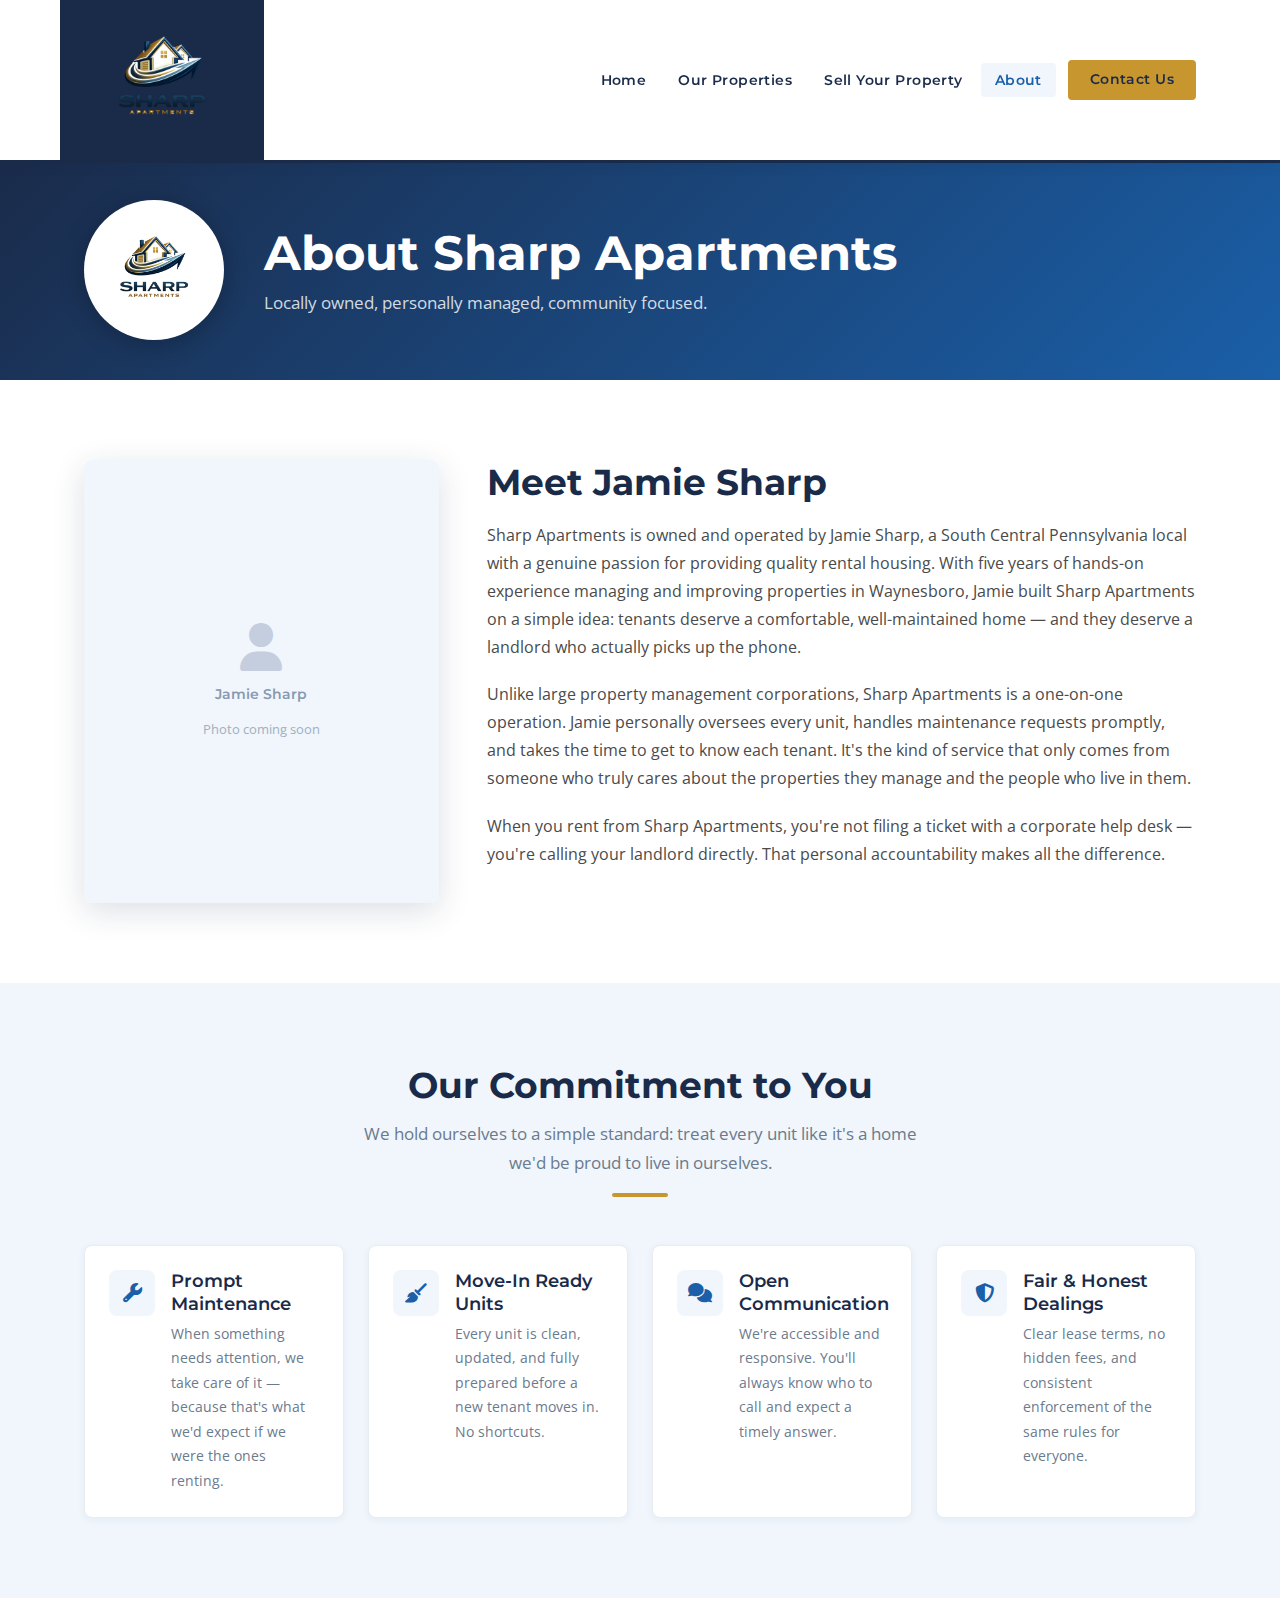
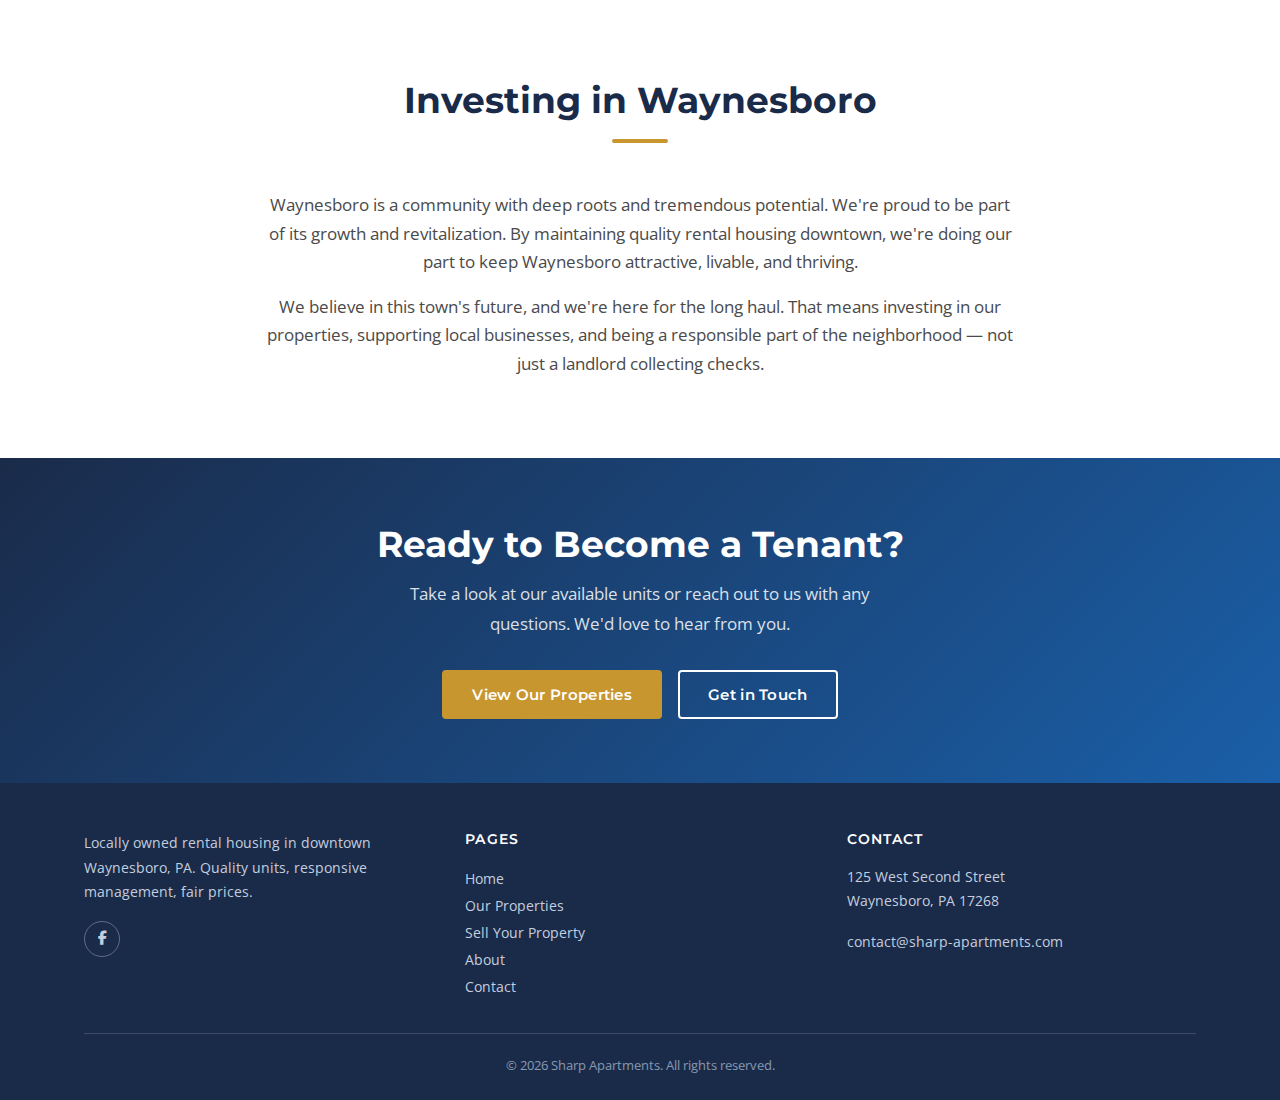
<file: about.html>
<!DOCTYPE html>
<html lang="en">
<head>
  <meta charset="UTF-8">
  <meta name="viewport" content="width=device-width, initial-scale=1.0">
  <title>About — Sharp Apartments | Waynesboro, PA</title>
  <meta name="description" content="Learn about Sharp Apartments and owner Jamie Sharp. Locally owned rental housing in Waynesboro, PA with 5+ years of hands-on property management experience.">
  <link rel="preconnect" href="https://fonts.googleapis.com">
  <link rel="preconnect" href="https://fonts.gstatic.com" crossorigin>
  <link href="https://fonts.googleapis.com/css2?family=Montserrat:wght@600;700&family=Open+Sans:wght@400;600&display=swap" rel="stylesheet">
  <link rel="stylesheet" href="https://cdnjs.cloudflare.com/ajax/libs/font-awesome/6.5.0/css/all.min.css">
  <link rel="stylesheet" href="css/styles.css?v=6">
</head>
<body>

  <!-- NAVIGATION -->
  <nav class="site-nav">
    <div class="nav-inner">
      <a class="nav-logo" href="index.html" aria-label="Sharp Apartments Home">
        <img src="images/web/logo/logo.png" alt="Sharp Apartments">
      </a>
      <div class="nav-links-wrap"><ul class="nav-links">
        <li><a href="index.html">Home</a></li>
        <li><a href="properties.html">Our Properties</a></li>
        <li><a href="sell-your-property.html">Sell Your Property</a></li>
        <li><a href="about.html">About</a></li>
        <li><a href="contact.html" class="btn btn-primary">Contact Us</a></li>
      </ul>
      </div><button class="nav-toggle" id="navToggle" aria-label="Open menu" aria-expanded="false">
        <span></span><span></span><span></span>
      </button>
    </div>
    <div class="nav-mobile" id="navMobile">
      <a href="index.html">Home</a>
      <a href="properties.html">Our Properties</a>
      <a href="sell-your-property.html">Sell Your Property</a>
      <a href="about.html">About</a>
      <a href="contact.html">Contact Us</a>
    </div>
  </nav>

  <!-- PAGE HEADER -->
  <div class="page-offset">
    <div class="page-header">
      <div class="container">
        <div class="page-header-inner">
          <div class="page-header-logo-circle">
            <img src="images/web/logo/logo.png" alt="Sharp Apartments">
          </div>
          <div class="page-header-text">
            <h1>About Sharp Apartments</h1>
            <p>Locally owned, personally managed, community focused.</p>
          </div>
        </div>
      </div>
    </div>
  </div>

  <!-- BIO SECTION -->
  <section class="section-pad">
    <div class="container">
      <div class="about-grid">
        <div class="about-photo">
          <div class="about-photo-placeholder">
            <i class="fa-solid fa-user"></i>
            <span style="font-size:0.875rem; font-family:'Montserrat',sans-serif; font-weight:600; color:#8899b0;">Jamie Sharp</span>
            <span style="font-size:0.8rem; color:#a0afc0;">Photo coming soon</span>
          </div>
        </div>
        <div class="about-text">
          <h2>Meet Jamie Sharp</h2>
          <p>Sharp Apartments is owned and operated by Jamie Sharp, a South Central Pennsylvania local with a genuine passion for providing quality rental housing. With five years of hands-on experience managing and improving properties in Waynesboro, Jamie built Sharp Apartments on a simple idea: tenants deserve a comfortable, well-maintained home — and they deserve a landlord who actually picks up the phone.</p>
          <p>Unlike large property management corporations, Sharp Apartments is a one-on-one operation. Jamie personally oversees every unit, handles maintenance requests promptly, and takes the time to get to know each tenant. It's the kind of service that only comes from someone who truly cares about the properties they manage and the people who live in them.</p>
          <p>When you rent from Sharp Apartments, you're not filing a ticket with a corporate help desk — you're calling your landlord directly. That personal accountability makes all the difference.</p>
        </div>
      </div>
    </div>
  </section>

  <!-- OUR COMMITMENT -->
  <section class="section-pad section-bg-light">
    <div class="container">
      <div class="section-title">
        <h2>Our Commitment to You</h2>
        <p>We hold ourselves to a simple standard: treat every unit like it's a home we'd be proud to live in ourselves.</p>
        <div class="title-rule"></div>
      </div>
      <div class="values-grid">
        <div class="value-card">
          <div class="value-icon"><i class="fa-solid fa-wrench"></i></div>
          <div>
            <h4>Prompt Maintenance</h4>
            <p>When something needs attention, we take care of it — because that's what we'd expect if we were the ones renting.</p>
          </div>
        </div>
        <div class="value-card">
          <div class="value-icon"><i class="fa-solid fa-broom"></i></div>
          <div>
            <h4>Move-In Ready Units</h4>
            <p>Every unit is clean, updated, and fully prepared before a new tenant moves in. No shortcuts.</p>
          </div>
        </div>
        <div class="value-card">
          <div class="value-icon"><i class="fa-solid fa-comments"></i></div>
          <div>
            <h4>Open Communication</h4>
            <p>We're accessible and responsive. You'll always know who to call and expect a timely answer.</p>
          </div>
        </div>
        <div class="value-card">
          <div class="value-icon"><i class="fa-solid fa-shield-halved"></i></div>
          <div>
            <h4>Fair &amp; Honest Dealings</h4>
            <p>Clear lease terms, no hidden fees, and consistent enforcement of the same rules for everyone.</p>
          </div>
        </div>
      </div>
    </div>
  </section>

  <!-- INVESTING IN WAYNESBORO -->
  <section class="section-pad">
    <div class="container" style="max-width: 800px;">
      <div class="section-title">
        <h2>Investing in Waynesboro</h2>
        <div class="title-rule"></div>
      </div>
      <p style="font-size: 1.05rem; text-align: center; color: #4a4a4a;">Waynesboro is a community with deep roots and tremendous potential. We're proud to be part of its growth and revitalization. By maintaining quality rental housing downtown, we're doing our part to keep Waynesboro attractive, livable, and thriving.</p>
      <p style="font-size: 1.05rem; text-align: center; color: #4a4a4a;">We believe in this town's future, and we're here for the long haul. That means investing in our properties, supporting local businesses, and being a responsible part of the neighborhood — not just a landlord collecting checks.</p>
    </div>
  </section>

  <!-- CTA -->
  <section class="cta-band">
    <div class="container">
      <h2>Ready to Become a Tenant?</h2>
      <p>Take a look at our available units or reach out to us with any questions. We'd love to hear from you.</p>
      <div class="cta-buttons">
        <a href="properties.html" class="btn btn-primary">View Our Properties</a>
        <a href="contact.html" class="btn btn-outline-white">Get in Touch</a>
      </div>
    </div>
  </section>

  <!-- FOOTER -->
  <footer class="site-footer">
    <div class="container">
      <div class="footer-grid">
        <div class="footer-col footer-logo">
          <p>Locally owned rental housing in downtown Waynesboro, PA. Quality units, responsive management, fair prices.</p>
          <div class="footer-social">
            <a href="https://www.facebook.com/profile.php?id=61587066134883" target="_blank" rel="noopener" aria-label="Sharp Apartments on Facebook"><i class="fa-brands fa-facebook-f"></i></a>
          </div>
        </div>
        <div class="footer-col">
          <h4>Pages</h4>
          <ul>
            <li><a href="index.html">Home</a></li>
            <li><a href="properties.html">Our Properties</a></li>
            <li><a href="sell-your-property.html">Sell Your Property</a></li>
            <li><a href="about.html">About</a></li>
            <li><a href="contact.html">Contact</a></li>
          </ul>
        </div>
        <div class="footer-col">
          <h4>Contact</h4>
          <p>125 West Second Street<br>Waynesboro, PA 17268</p>
          <p><a href="mailto:contact@sharp-apartments.com">contact@sharp-apartments.com</a></p>
        </div>
      </div>
      <div class="footer-bottom">
        <p>&copy; <span id="year"></span> Sharp Apartments. All rights reserved.</p>
      </div>
    </div>
  </footer>

  <script>document.getElementById('year').textContent = new Date().getFullYear();</script>
  <script src="js/main.js"></script>
</body>
</html>
</file>
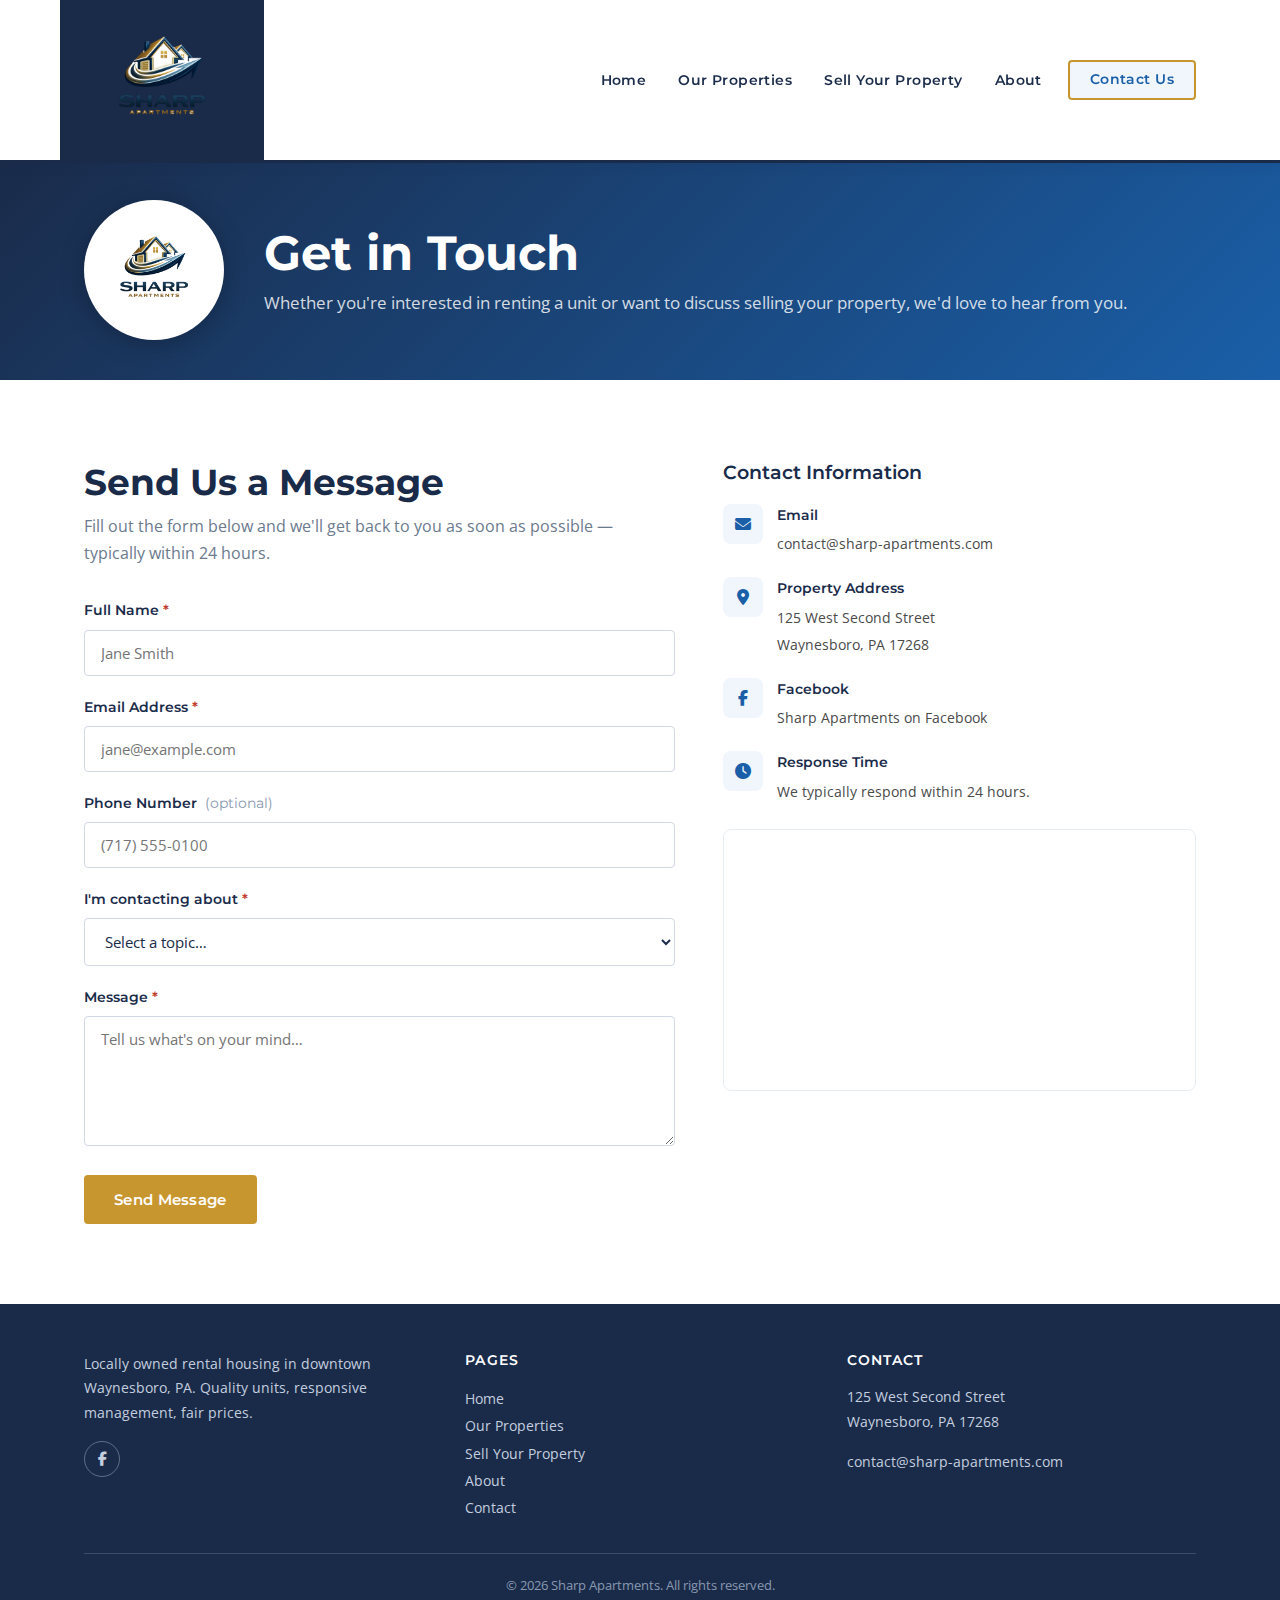
<file: contact.html>
<!DOCTYPE html>
<html lang="en">
<head>
  <meta charset="UTF-8">
  <meta name="viewport" content="width=device-width, initial-scale=1.0">
  <title>Contact — Sharp Apartments | Waynesboro, PA</title>
  <meta name="description" content="Contact Sharp Apartments about renting a unit, selling your property, or any other question. We respond promptly and are happy to schedule a showing.">
  <link rel="preconnect" href="https://fonts.googleapis.com">
  <link rel="preconnect" href="https://fonts.gstatic.com" crossorigin>
  <link href="https://fonts.googleapis.com/css2?family=Montserrat:wght@600;700&family=Open+Sans:wght@400;600&display=swap" rel="stylesheet">
  <link rel="stylesheet" href="https://cdnjs.cloudflare.com/ajax/libs/font-awesome/6.5.0/css/all.min.css">
  <link rel="stylesheet" href="css/styles.css?v=9">
</head>
<body>

  <!-- NAVIGATION -->
  <nav class="site-nav">
    <div class="nav-inner">
      <a class="nav-logo" href="index.html" aria-label="Sharp Apartments Home">
        <img src="images/web/logo/logo.png" alt="Sharp Apartments">
      </a>
      <div class="nav-links-wrap"><ul class="nav-links">
        <li><a href="index.html">Home</a></li>
        <li><a href="properties.html">Our Properties</a></li>
        <li><a href="sell-your-property.html">Sell Your Property</a></li>
        <li><a href="about.html">About</a></li>
        <li><a href="contact.html" class="btn btn-primary">Contact Us</a></li>
      </ul>
      </div><button class="nav-toggle" id="navToggle" aria-label="Open menu" aria-expanded="false">
        <span></span><span></span><span></span>
      </button>
    </div>
    <div class="nav-mobile" id="navMobile">
      <a href="index.html">Home</a>
      <a href="properties.html">Our Properties</a>
      <a href="sell-your-property.html">Sell Your Property</a>
      <a href="about.html">About</a>
      <a href="contact.html">Contact Us</a>
    </div>
  </nav>

  <!-- PAGE HEADER -->
  <div class="page-offset">
    <div class="page-header">
      <div class="container">
        <div class="page-header-inner">
          <div class="page-header-logo-circle">
            <img src="images/web/logo/logo.png" alt="Sharp Apartments">
          </div>
          <div class="page-header-text">
            <h1>Get in Touch</h1>
            <p>Whether you're interested in renting a unit or want to discuss selling your property, we'd love to hear from you.</p>
          </div>
        </div>
      </div>
    </div>
  </div>

  <!-- CONTACT SECTION -->
  <section class="section-pad">
    <div class="container">
      <div class="contact-grid">

        <!-- FORM -->
        <div class="contact-form-wrap">
          <h2>Send Us a Message</h2>
          <p>Fill out the form below and we'll get back to you as soon as possible — typically within 24 hours.</p>

          <form id="contactForm" action="https://formspree.io/f/xeelglqd" method="POST" novalidate>
            <div class="form-group">
              <label for="name">Full Name <span style="color:#c0392b;">*</span></label>
              <input type="text" id="name" name="name" placeholder="Jane Smith" required autocomplete="name">
            </div>
            <div class="form-group">
              <label for="email">Email Address <span style="color:#c0392b;">*</span></label>
              <input type="email" id="email" name="email" placeholder="jane@example.com" required autocomplete="email">
            </div>
            <div class="form-group">
              <label for="phone">Phone Number <span class="optional">(optional)</span></label>
              <input type="tel" id="phone" name="phone" placeholder="(717) 555-0100" autocomplete="tel">
            </div>
            <div class="form-group">
              <label for="subject">I'm contacting about <span style="color:#c0392b;">*</span></label>
              <select id="subject" name="subject" required>
                <option value="" disabled selected>Select a topic…</option>
                <option value="Renting a Unit">Renting a Unit</option>
                <option value="Selling a Property">Selling a Property</option>
                <option value="General Question">General Question</option>
              </select>
            </div>
            <div class="form-group">
              <label for="message">Message <span style="color:#c0392b;">*</span></label>
              <textarea id="message" name="message" placeholder="Tell us what's on your mind…" required></textarea>
            </div>
            <!-- Honeypot anti-spam field -->
            <input type="text" name="_gotcha" style="display:none">
            <div class="form-submit">
              <button type="submit" class="btn btn-primary">Send Message</button>
            </div>
            <div id="formSuccess" class="form-success">
              <i class="fa-solid fa-circle-check" style="margin-right:0.5rem;"></i>
              Thanks for reaching out! We'll get back to you within 24 hours.
            </div>
          </form>
        </div>

        <!-- DETAILS -->
        <div class="contact-details">
          <h3>Contact Information</h3>

          <div class="contact-detail-item">
            <div class="detail-icon"><i class="fa-solid fa-envelope"></i></div>
            <div class="detail-text">
              <strong>Email</strong>
              <a href="mailto:contact@sharp-apartments.com">contact@sharp-apartments.com</a>
            </div>
          </div>

          <div class="contact-detail-item">
            <div class="detail-icon"><i class="fa-solid fa-location-dot"></i></div>
            <div class="detail-text">
              <strong>Property Address</strong>
              <span>125 West Second Street<br>Waynesboro, PA 17268</span>
            </div>
          </div>

          <div class="contact-detail-item">
            <div class="detail-icon"><i class="fa-brands fa-facebook-f"></i></div>
            <div class="detail-text">
              <strong>Facebook</strong>
              <a href="https://www.facebook.com/profile.php?id=61587066134883" target="_blank" rel="noopener">Sharp Apartments on Facebook</a>
            </div>
          </div>

          <div class="contact-detail-item">
            <div class="detail-icon"><i class="fa-solid fa-clock"></i></div>
            <div class="detail-text">
              <strong>Response Time</strong>
              <span>We typically respond within 24 hours.</span>
            </div>
          </div>

          <!-- Google Map embed -->
          <div class="map-embed">
            <iframe
              src="https://www.google.com/maps/embed?pb=!1m18!1m12!1m3!1d3064.9!2d-77.5792!3d39.7551!2m3!1f0!2f0!3f0!3m2!1i1024!2i768!4f13.1!3m3!1m2!1s0x89c8c5a5a5a5a5a5%3A0x0!2s125+W+2nd+St%2C+Waynesboro%2C+PA+17268!5e0!3m2!1sen!2sus!4v1000000000000"
              allowfullscreen=""
              loading="lazy"
              referrerpolicy="no-referrer-when-downgrade"
              title="Map to 125 West Second Street, Waynesboro PA">
            </iframe>
          </div>
        </div>

      </div>
    </div>
  </section>

  <!-- FOOTER -->
  <footer class="site-footer">
    <div class="container">
      <div class="footer-grid">
        <div class="footer-col footer-logo">
          <p>Locally owned rental housing in downtown Waynesboro, PA. Quality units, responsive management, fair prices.</p>
          <div class="footer-social">
            <a href="https://www.facebook.com/profile.php?id=61587066134883" target="_blank" rel="noopener" aria-label="Sharp Apartments on Facebook"><i class="fa-brands fa-facebook-f"></i></a>
          </div>
        </div>
        <div class="footer-col">
          <h4>Pages</h4>
          <ul>
            <li><a href="index.html">Home</a></li>
            <li><a href="properties.html">Our Properties</a></li>
            <li><a href="sell-your-property.html">Sell Your Property</a></li>
            <li><a href="about.html">About</a></li>
            <li><a href="contact.html">Contact</a></li>
          </ul>
        </div>
        <div class="footer-col">
          <h4>Contact</h4>
          <p>125 West Second Street<br>Waynesboro, PA 17268</p>
          <p><a href="mailto:contact@sharp-apartments.com">contact@sharp-apartments.com</a></p>
        </div>
      </div>
      <div class="footer-bottom">
        <p>&copy; <span id="year"></span> Sharp Apartments. All rights reserved.</p>
      </div>
    </div>
  </footer>

  <script>document.getElementById('year').textContent = new Date().getFullYear();</script>
  <script src="js/main.js"></script>
</body>
</html>
</file>
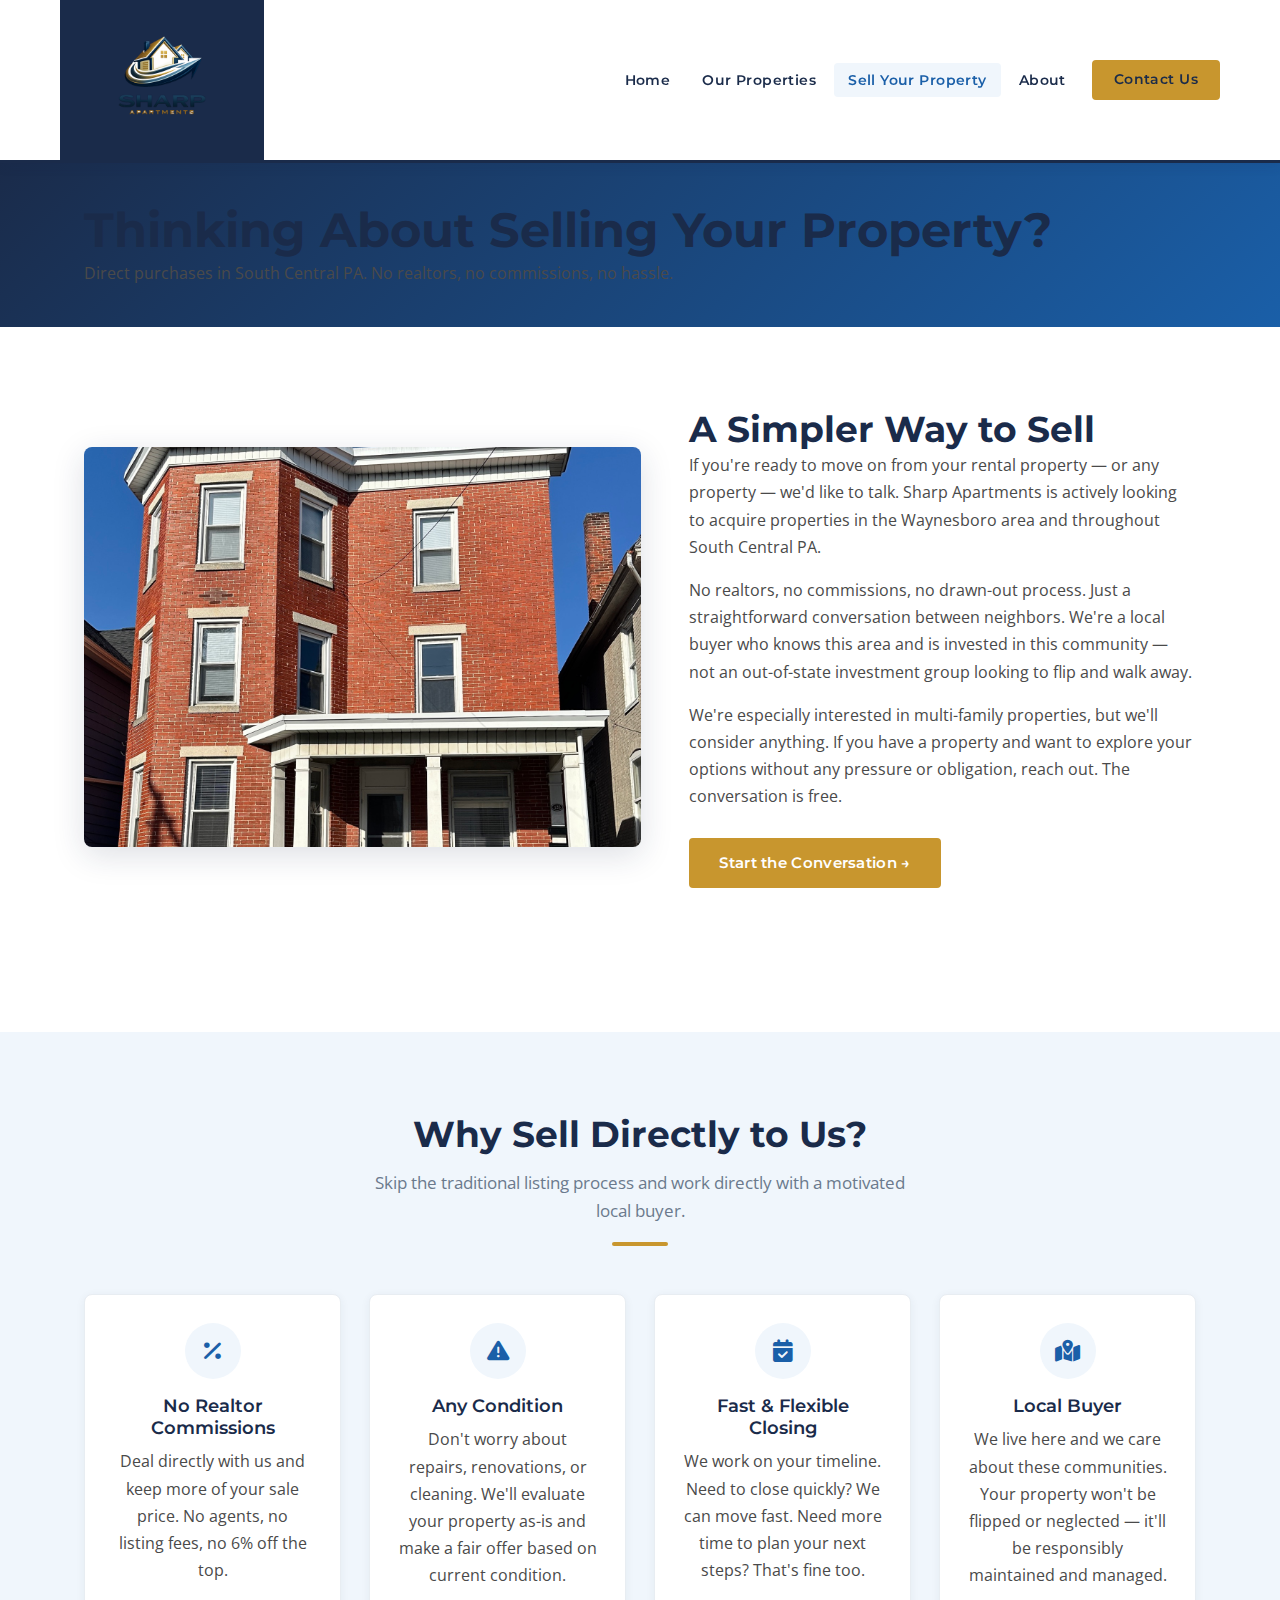
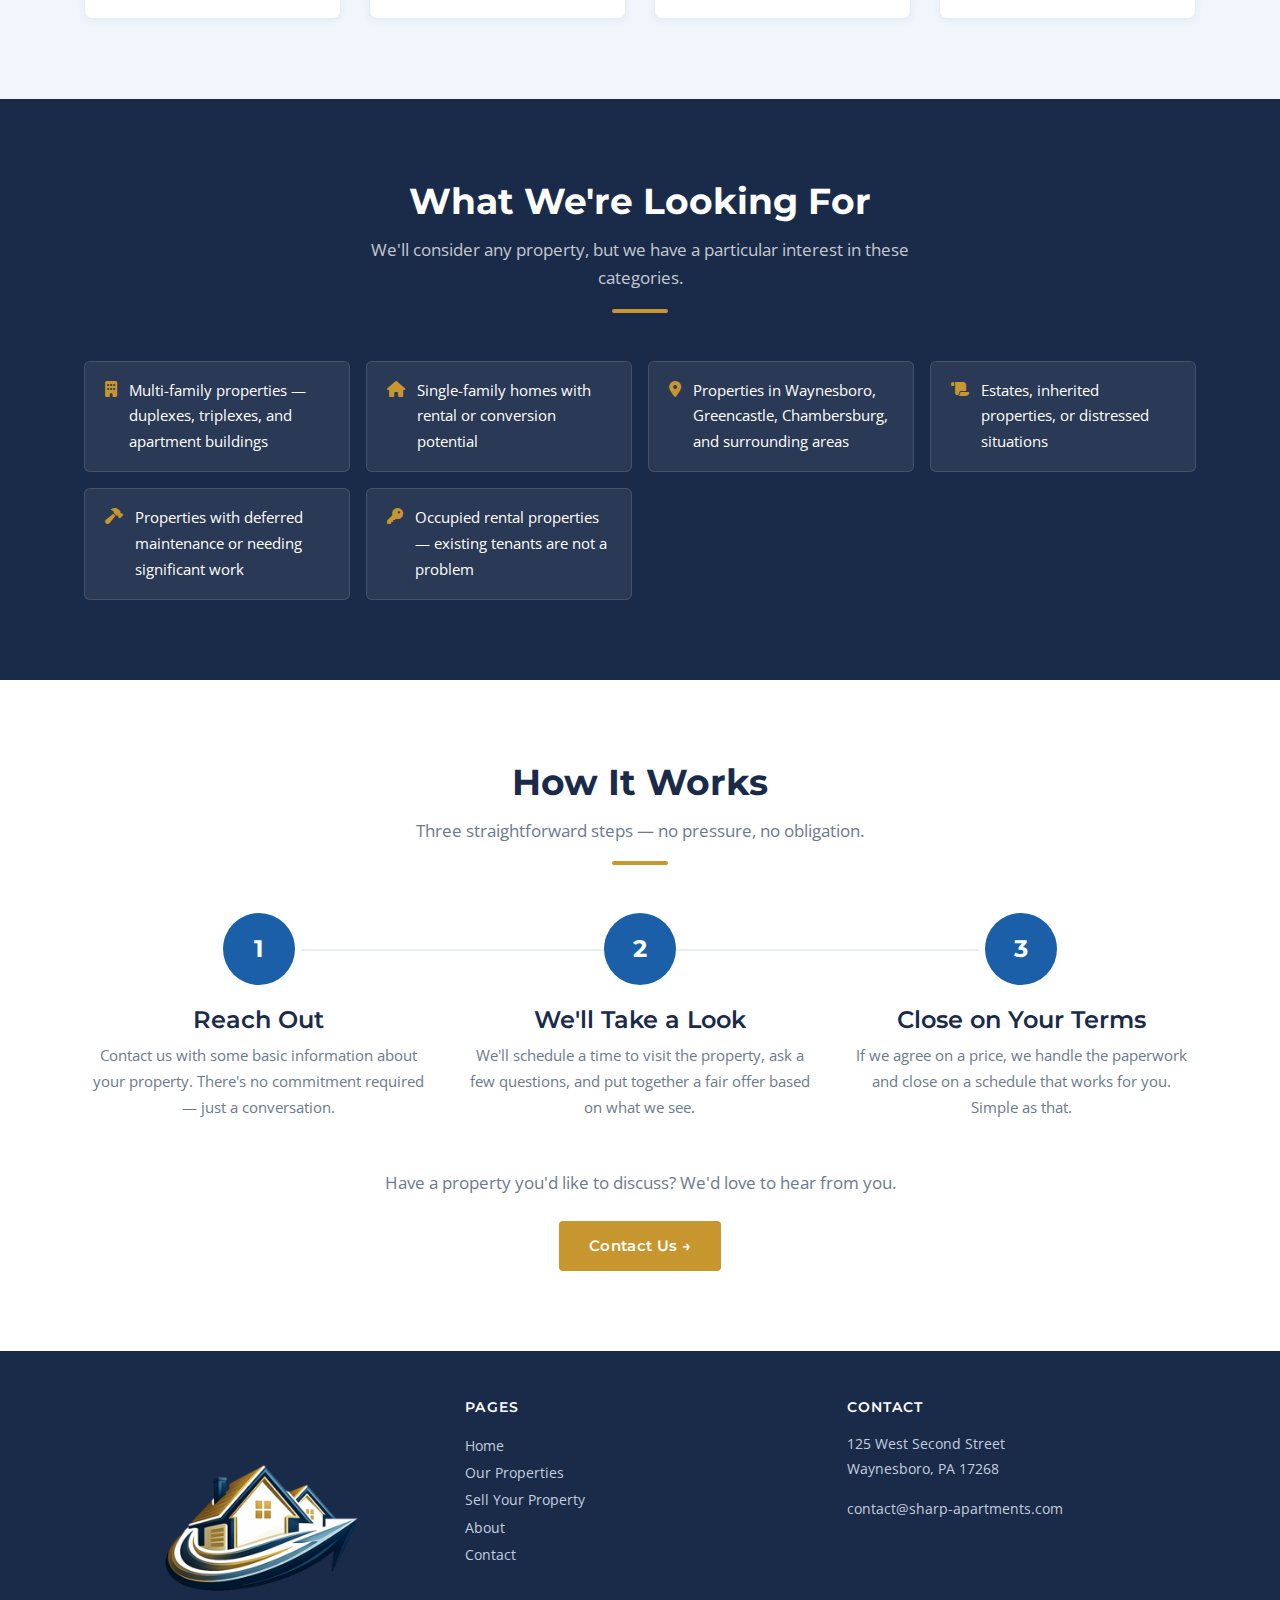
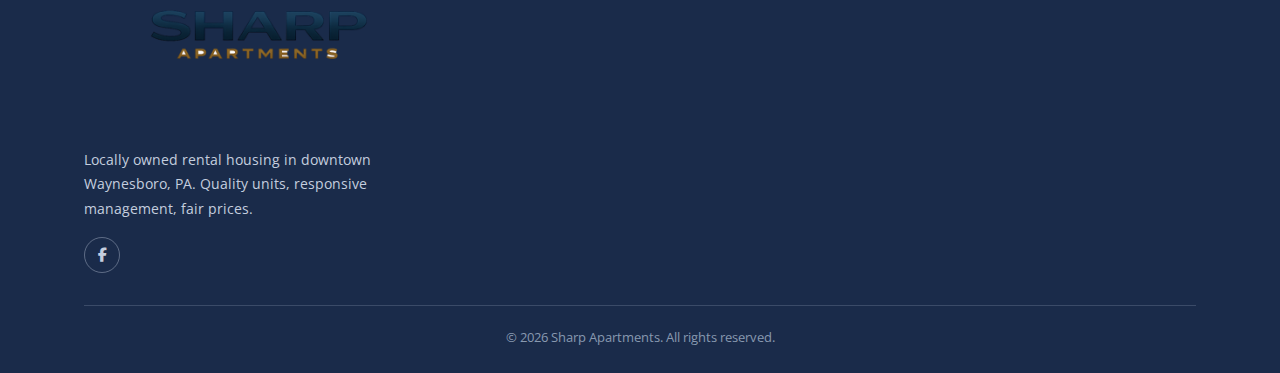
<file: sell-your-property.html>
<!DOCTYPE html>
<html lang="en">
<head>
  <meta charset="UTF-8">
  <meta name="viewport" content="width=device-width, initial-scale=1.0">
  <title>Sell Your Property — Sharp Apartments | Waynesboro, PA</title>
  <meta name="description" content="Looking to sell your property in South Central PA? Sharp Apartments buys properties directly — no realtors, no commissions, any condition. Multifamily especially welcome.">
  <link rel="preconnect" href="https://fonts.googleapis.com">
  <link rel="preconnect" href="https://fonts.gstatic.com" crossorigin>
  <link href="https://fonts.googleapis.com/css2?family=Montserrat:wght@600;700&family=Open+Sans:wght@400;600&display=swap" rel="stylesheet">
  <link rel="stylesheet" href="https://cdnjs.cloudflare.com/ajax/libs/font-awesome/6.5.0/css/all.min.css">
  <link rel="stylesheet" href="css/styles.css">
</head>
<body>

  <!-- NAVIGATION -->
  <nav class="site-nav">
    <div class="nav-inner">
      <a class="nav-logo" href="index.html" aria-label="Sharp Apartments Home">
        <img src="images/web/logo/logo.png" alt="Sharp Apartments">
      </a>
      <ul class="nav-links">
        <li><a href="index.html">Home</a></li>
        <li><a href="properties.html">Our Properties</a></li>
        <li><a href="sell-your-property.html">Sell Your Property</a></li>
        <li><a href="about.html">About</a></li>
        <li><a href="contact.html" class="btn btn-primary">Contact Us</a></li>
      </ul>
      <button class="nav-toggle" id="navToggle" aria-label="Open menu" aria-expanded="false">
        <span></span><span></span><span></span>
      </button>
    </div>
    <div class="nav-mobile" id="navMobile">
      <a href="index.html">Home</a>
      <a href="properties.html">Our Properties</a>
      <a href="sell-your-property.html">Sell Your Property</a>
      <a href="about.html">About</a>
      <a href="contact.html">Contact Us</a>
    </div>
  </nav>

  <!-- PAGE HEADER -->
  <div class="page-offset">
    <div class="page-header">
      <div class="container">
        <h1>Thinking About Selling Your Property?</h1>
        <p>Direct purchases in South Central PA. No realtors, no commissions, no hassle.</p>
      </div>
    </div>
  </div>

  <!-- INTRO -->
  <section class="section-pad">
    <div class="container">
      <div class="sell-intro">
        <div class="sell-intro-img">
          <img src="images/web/exterior/front2.jpg" alt="125 West Second Street, Waynesboro PA">
        </div>
        <div>
          <h2>A Simpler Way to Sell</h2>
          <p>If you're ready to move on from your rental property — or any property — we'd like to talk. Sharp Apartments is actively looking to acquire properties in the Waynesboro area and throughout South Central PA.</p>
          <p>No realtors, no commissions, no drawn-out process. Just a straightforward conversation between neighbors. We're a local buyer who knows this area and is invested in this community — not an out-of-state investment group looking to flip and walk away.</p>
          <p>We're especially interested in multi-family properties, but we'll consider anything. If you have a property and want to explore your options without any pressure or obligation, reach out. The conversation is free.</p>
          <a href="contact.html" class="btn btn-primary" style="margin-top: 0.75rem;">Start the Conversation &rarr;</a>
        </div>
      </div>
    </div>
  </section>

  <!-- BENEFITS -->
  <section class="section-pad section-bg-light">
    <div class="container">
      <div class="section-title">
        <h2>Why Sell Directly to Us?</h2>
        <p>Skip the traditional listing process and work directly with a motivated local buyer.</p>
        <div class="title-rule"></div>
      </div>
      <div class="benefits-grid">
        <div class="benefit-card">
          <div class="benefit-icon"><i class="fa-solid fa-percent"></i></div>
          <h3>No Realtor Commissions</h3>
          <p>Deal directly with us and keep more of your sale price. No agents, no listing fees, no 6% off the top.</p>
        </div>
        <div class="benefit-card">
          <div class="benefit-icon"><i class="fa-solid fa-triangle-exclamation"></i></div>
          <h3>Any Condition</h3>
          <p>Don't worry about repairs, renovations, or cleaning. We'll evaluate your property as-is and make a fair offer based on current condition.</p>
        </div>
        <div class="benefit-card">
          <div class="benefit-icon"><i class="fa-solid fa-calendar-check"></i></div>
          <h3>Fast &amp; Flexible Closing</h3>
          <p>We work on your timeline. Need to close quickly? We can move fast. Need more time to plan your next steps? That's fine too.</p>
        </div>
        <div class="benefit-card">
          <div class="benefit-icon"><i class="fa-solid fa-map-location-dot"></i></div>
          <h3>Local Buyer</h3>
          <p>We live here and we care about these communities. Your property won't be flipped or neglected — it'll be responsibly maintained and managed.</p>
        </div>
      </div>
    </div>
  </section>

  <!-- WHAT WE BUY -->
  <section class="section-pad section-bg-navy">
    <div class="container">
      <div class="section-title">
        <h2>What We're Looking For</h2>
        <p style="color: rgba(255,255,255,0.75);">We'll consider any property, but we have a particular interest in these categories.</p>
        <div class="title-rule"></div>
      </div>
      <div class="what-we-buy">
        <div class="what-we-buy-item">
          <i class="fa-solid fa-building"></i>
          <span>Multi-family properties — duplexes, triplexes, and apartment buildings</span>
        </div>
        <div class="what-we-buy-item">
          <i class="fa-solid fa-house"></i>
          <span>Single-family homes with rental or conversion potential</span>
        </div>
        <div class="what-we-buy-item">
          <i class="fa-solid fa-location-dot"></i>
          <span>Properties in Waynesboro, Greencastle, Chambersburg, and surrounding areas</span>
        </div>
        <div class="what-we-buy-item">
          <i class="fa-solid fa-scroll"></i>
          <span>Estates, inherited properties, or distressed situations</span>
        </div>
        <div class="what-we-buy-item">
          <i class="fa-solid fa-hammer"></i>
          <span>Properties with deferred maintenance or needing significant work</span>
        </div>
        <div class="what-we-buy-item">
          <i class="fa-solid fa-key"></i>
          <span>Occupied rental properties — existing tenants are not a problem</span>
        </div>
      </div>
    </div>
  </section>

  <!-- HOW IT WORKS -->
  <section class="section-pad">
    <div class="container">
      <div class="section-title">
        <h2>How It Works</h2>
        <p>Three straightforward steps — no pressure, no obligation.</p>
        <div class="title-rule"></div>
      </div>
      <div class="how-it-works">
        <div class="step">
          <div class="step-num">1</div>
          <h3>Reach Out</h3>
          <p>Contact us with some basic information about your property. There's no commitment required — just a conversation.</p>
        </div>
        <div class="step">
          <div class="step-num">2</div>
          <h3>We'll Take a Look</h3>
          <p>We'll schedule a time to visit the property, ask a few questions, and put together a fair offer based on what we see.</p>
        </div>
        <div class="step">
          <div class="step-num">3</div>
          <h3>Close on Your Terms</h3>
          <p>If we agree on a price, we handle the paperwork and close on a schedule that works for you. Simple as that.</p>
        </div>
      </div>
      <div class="sell-cta">
        <p style="font-size: 1.05rem; color: #6b7a8d; margin-bottom: 1.5rem;">Have a property you'd like to discuss? We'd love to hear from you.</p>
        <a href="contact.html" class="btn btn-primary">Contact Us &rarr;</a>
      </div>
    </div>
  </section>

  <!-- FOOTER -->
  <footer class="site-footer">
    <div class="container">
      <div class="footer-grid">
        <div class="footer-col footer-logo">
          <img src="images/web/logo/logo.png" alt="Sharp Apartments">
          <p>Locally owned rental housing in downtown Waynesboro, PA. Quality units, responsive management, fair prices.</p>
          <div class="footer-social">
            <a href="https://www.facebook.com/profile.php?id=61587066134883" target="_blank" rel="noopener" aria-label="Sharp Apartments on Facebook"><i class="fa-brands fa-facebook-f"></i></a>
          </div>
        </div>
        <div class="footer-col">
          <h4>Pages</h4>
          <ul>
            <li><a href="index.html">Home</a></li>
            <li><a href="properties.html">Our Properties</a></li>
            <li><a href="sell-your-property.html">Sell Your Property</a></li>
            <li><a href="about.html">About</a></li>
            <li><a href="contact.html">Contact</a></li>
          </ul>
        </div>
        <div class="footer-col">
          <h4>Contact</h4>
          <p>125 West Second Street<br>Waynesboro, PA 17268</p>
          <p><a href="mailto:contact@sharp-apartments.com">contact@sharp-apartments.com</a></p>
        </div>
      </div>
      <div class="footer-bottom">
        <p>&copy; <span id="year"></span> Sharp Apartments. All rights reserved.</p>
      </div>
    </div>
  </footer>

  <script>document.getElementById('year').textContent = new Date().getFullYear();</script>
  <script src="js/main.js"></script>
</body>
</html>
</file>
<file: css/styles.css>
/* ==============================================
   SHARP APARTMENTS — MAIN STYLESHEET
   ============================================== */

/* === RESET & BASE === */
*, *::before, *::after {
  box-sizing: border-box;
  margin: 0;
  padding: 0;
}

html {
  scroll-behavior: smooth;
}

body {
  font-family: 'Open Sans', sans-serif;
  font-size: 16px;
  line-height: 1.7;
  color: #4a4a4a;
  background: #ffffff;
}

img {
  max-width: 100%;
  height: auto;
  display: block;
}

a {
  color: #1a5fa8;
  text-decoration: none;
}

a:hover {
  text-decoration: underline;
}

ul {
  list-style: none;
}

/* === TYPOGRAPHY === */
h1, h2, h3, h4, h5, h6 {
  font-family: 'Montserrat', sans-serif;
  color: #1a2b4a;
  line-height: 1.25;
}

h1 { font-size: clamp(2rem, 5vw, 3rem); font-weight: 700; }
h2 { font-size: clamp(1.5rem, 3.5vw, 2.25rem); font-weight: 700; }
h3 { font-size: clamp(1.2rem, 2.5vw, 1.5rem); font-weight: 600; }
h4 { font-size: 1.125rem; font-weight: 600; }

p { margin-bottom: 1rem; }
p:last-child { margin-bottom: 0; }

/* === LAYOUT UTILITIES === */
.container {
  max-width: 1160px;
  margin: 0 auto;
  padding: 0 1.5rem;
}

.section-pad {
  padding: 5rem 0;
}

.section-pad-sm {
  padding: 3rem 0;
}

.section-bg-light {
  background: #f0f6fc;
}

.section-bg-navy {
  background: #1a2b4a;
  color: #ffffff;
}

.section-bg-navy h2,
.section-bg-navy h3,
.section-bg-navy p {
  color: #ffffff;
}

.text-center { text-align: center; }
.text-white { color: #ffffff !important; }

/* === BUTTONS === */
.btn {
  display: inline-block;
  padding: 0.75rem 1.75rem;
  border-radius: 4px;
  font-family: 'Montserrat', sans-serif;
  font-weight: 600;
  font-size: 0.95rem;
  letter-spacing: 0.02em;
  cursor: pointer;
  border: 2px solid transparent;
  transition: all 0.2s ease;
  text-decoration: none;
  line-height: 1.4;
}

.btn-primary {
  background: #c8962e;
  color: #ffffff;
  border-color: #c8962e;
}

.btn-primary:hover {
  background: #a97a24;
  border-color: #a97a24;
  text-decoration: none;
  color: #ffffff;
}

.btn-outline {
  background: transparent;
  color: #1a5fa8;
  border-color: #1a5fa8;
}

.btn-outline:hover {
  background: #1a5fa8;
  color: #ffffff;
  text-decoration: none;
}

.btn-outline-white {
  background: transparent;
  color: #ffffff;
  border-color: #ffffff;
}

.btn-outline-white:hover {
  background: #ffffff;
  color: #1a2b4a;
  text-decoration: none;
}

/* === NAVIGATION === */
.site-nav {
  position: fixed;
  top: 0;
  left: 0;
  width: 100%;
  z-index: 1000;
  background: #ffffff;
  border-bottom: 3px solid #1a2b4a;
  box-shadow: 0 2px 12px rgba(26, 43, 74, 0.12);
}

.nav-inner {
  display: flex;
  align-items: center;
  justify-content: space-between;
  height: 160px;
  max-width: 1160px;
  margin: 0 auto;
  padding: 0 0 0 0;
}

.nav-logo {
  flex-shrink: 0;
  display: flex;
  align-items: center;
  justify-content: center;
  background: #1a2b4a;
  height: 100%;
  padding: 0 2rem;
  min-width: 200px;
}

.nav-logo img {
  height: 140px !important;
  width: auto !important;
  max-width: none !important;
  display: block;
}

.nav-links-wrap {
  display: flex;
  align-items: center;
  padding: 0 1.5rem;
  flex: 1;
  justify-content: flex-end;
}

.nav-links {
  display: flex;
  align-items: center;
  gap: 0.25rem;
}

.nav-links a {
  font-family: 'Montserrat', sans-serif;
  font-weight: 600;
  font-size: 0.875rem;
  letter-spacing: 0.03em;
  color: #1a2b4a;
  padding: 0.5rem 0.875rem;
  border-radius: 4px;
  text-decoration: none;
  transition: color 0.2s, background 0.2s;
  white-space: nowrap;
}

.nav-links a:hover,
.nav-links a.active {
  color: #1a5fa8;
  background: #f0f6fc;
}

.nav-links .btn {
  margin-left: 0.5rem;
  font-size: 0.875rem;
  padding: 0.5rem 1.25rem;
}

.nav-toggle {
  display: none;
  flex-direction: column;
  gap: 5px;
  cursor: pointer;
  padding: 0.5rem;
  background: none;
  border: none;
}

.nav-toggle span {
  display: block;
  width: 26px;
  height: 2px;
  background: #1a2b4a;
  border-radius: 2px;
  transition: all 0.3s;
}

.nav-mobile {
  display: none;
  background: #ffffff;
  border-top: 1px solid #e8edf2;
}

.nav-mobile.open {
  display: block;
}

.nav-mobile a {
  display: block;
  font-family: 'Montserrat', sans-serif;
  font-weight: 600;
  font-size: 0.95rem;
  color: #1a2b4a;
  padding: 0.875rem 1.5rem;
  border-bottom: 1px solid #e8edf2;
  text-decoration: none;
  transition: background 0.2s;
}

.nav-mobile a:hover {
  background: #f0f6fc;
  color: #1a5fa8;
}

.page-offset {
  padding-top: 160px;
}

/* === FOOTER === */
.site-footer {
  background: #1a2b4a;
  color: #c4cedf;
  padding: 3rem 0 1.5rem;
}

.footer-grid {
  display: grid;
  grid-template-columns: repeat(auto-fit, minmax(200px, 1fr));
  gap: 2rem;
  margin-bottom: 2rem;
}

.footer-col h4 {
  color: #ffffff;
  font-family: 'Montserrat', sans-serif;
  font-size: 0.875rem;
  letter-spacing: 0.08em;
  text-transform: uppercase;
  margin-bottom: 1rem;
}

.footer-col p,
.footer-col a {
  color: #c4cedf;
  font-size: 0.9rem;
  line-height: 1.7;
  text-decoration: none;
}

.footer-col a:hover {
  color: #ffffff;
}


.footer-social {
  display: flex;
  gap: 0.75rem;
  margin-top: 0.75rem;
}

.footer-social a {
  display: flex;
  align-items: center;
  justify-content: center;
  width: 36px;
  height: 36px;
  border: 1px solid rgba(196, 206, 223, 0.4);
  border-radius: 50%;
  color: #c4cedf;
  font-size: 0.9rem;
  transition: all 0.2s;
  text-decoration: none;
}

.footer-social a:hover {
  background: #1a5fa8;
  border-color: #1a5fa8;
  color: #ffffff;
}

.footer-bottom {
  border-top: 1px solid rgba(196, 206, 223, 0.2);
  padding-top: 1.25rem;
  text-align: center;
  font-size: 0.825rem;
  color: #8899b0;
}

/* === PAGE HEADER === */
.page-header {
  background: linear-gradient(135deg, #1a2b4a 0%, #1a5fa8 100%);
  padding: 2.5rem 0;
}

.page-header-inner {
  display: flex;
  align-items: center;
  gap: 2.5rem;
}

.page-header-logo-circle {
  flex-shrink: 0;
  width: 140px;
  height: 140px;
  border-radius: 50%;
  background: #ffffff;
  display: flex;
  align-items: center;
  justify-content: center;
  box-shadow: 0 4px 24px rgba(0, 0, 0, 0.25);
  border: 3px solid rgba(255, 255, 255, 0.35);
}

.page-header-logo-circle img {
  width: 110px;
  height: 110px;
  object-fit: contain;
}

.page-header-text h1 {
  color: #ffffff;
  margin-bottom: 0.4rem;
}

.page-header-text p {
  color: rgba(255, 255, 255, 0.82);
  font-size: 1.05rem;
  margin: 0;
}

/* === HERO LOGO CIRCLE === */
.hero-logo-circle {
  width: 160px;
  height: 160px;
  border-radius: 50%;
  background: rgba(255, 255, 255, 0.15);
  border: 3px solid rgba(255, 255, 255, 0.5);
  display: flex;
  align-items: center;
  justify-content: center;
  margin: 0 auto 1.75rem;
  box-shadow: 0 6px 32px rgba(0, 0, 0, 0.35);
  backdrop-filter: blur(4px);
}

.hero-logo-circle img {
  width: 126px;
  height: 126px;
  object-fit: contain;
}

/* === HERO LOGO === */
.hero-logo {
  display: block;
  height: 160px;
  width: auto;
  margin: 0 auto 1.75rem;
  filter: drop-shadow(0 4px 24px rgba(0,0,0,0.5));
}

/* === HOME — HERO === */
.hero {
  position: relative;
  min-height: 580px;
  display: flex;
  align-items: center;
  background: linear-gradient(rgba(26, 43, 74, 0.68), rgba(26, 43, 74, 0.68)),
              url('../images/web/exterior/front1.jpg') center/cover no-repeat;
  color: #ffffff;
  text-align: center;
}

.hero-content {
  position: relative;
  z-index: 1;
  max-width: 780px;
  margin: 0 auto;
  padding: 2rem 1.5rem;
}

.hero h1 {
  color: #ffffff;
  margin-bottom: 1.25rem;
  text-shadow: 0 2px 8px rgba(0,0,0,0.3);
}

.hero p {
  font-size: 1.15rem;
  color: rgba(255,255,255,0.9);
  margin-bottom: 2rem;
  line-height: 1.7;
}

.hero-buttons {
  display: flex;
  gap: 1rem;
  justify-content: center;
  flex-wrap: wrap;
}

/* === HOME — FEATURE CARDS === */
.features-grid {
  display: grid;
  grid-template-columns: repeat(auto-fit, minmax(280px, 1fr));
  gap: 2rem;
  margin-top: 3rem;
}

.feature-card {
  background: #ffffff;
  border: 1px solid #e8edf2;
  border-radius: 8px;
  padding: 2rem;
  text-align: center;
  box-shadow: 0 2px 12px rgba(26, 43, 74, 0.06);
  transition: box-shadow 0.2s, transform 0.2s;
}

.feature-card:hover {
  box-shadow: 0 6px 24px rgba(26, 43, 74, 0.12);
  transform: translateY(-3px);
}

.feature-icon {
  width: 64px;
  height: 64px;
  border-radius: 50%;
  background: #f0f6fc;
  display: flex;
  align-items: center;
  justify-content: center;
  margin: 0 auto 1.25rem;
  font-size: 1.6rem;
  color: #1a5fa8;
}

.feature-card h3 {
  margin-bottom: 0.75rem;
}

/* === HOME — PROPERTY PREVIEW === */
.property-preview {
  display: grid;
  grid-template-columns: 1fr 1fr;
  gap: 3rem;
  align-items: center;
}

.property-preview-images {
  position: relative;
  border-radius: 8px;
  overflow: hidden;
  box-shadow: 0 8px 32px rgba(26, 43, 74, 0.15);
}

.property-preview-images img {
  width: 100%;
  height: 380px;
  object-fit: cover;
}

.preview-badge {
  position: absolute;
  top: 1rem;
  left: 1rem;
  background: #c8962e;
  color: #ffffff;
  font-family: 'Montserrat', sans-serif;
  font-weight: 700;
  font-size: 0.8rem;
  letter-spacing: 0.05em;
  text-transform: uppercase;
  padding: 0.35rem 0.875rem;
  border-radius: 20px;
}

.property-preview-text h2 {
  margin-bottom: 1rem;
}

.property-preview-text p {
  margin-bottom: 1.25rem;
  font-size: 1.025rem;
}

.property-quick-facts {
  display: flex;
  flex-wrap: wrap;
  gap: 1rem;
  margin-bottom: 1.75rem;
}

.quick-fact {
  display: flex;
  align-items: center;
  gap: 0.5rem;
  font-size: 0.9rem;
  color: #4a4a4a;
}

.quick-fact i {
  color: #1a5fa8;
  width: 18px;
}

/* === HOME — TRUST SECTION === */
.trust-grid {
  display: grid;
  grid-template-columns: repeat(auto-fit, minmax(200px, 1fr));
  gap: 2rem;
  margin-top: 2.5rem;
  text-align: center;
}

.trust-item .trust-number {
  font-family: 'Montserrat', sans-serif;
  font-size: 2.5rem;
  font-weight: 700;
  color: #c8962e;
  line-height: 1;
  margin-bottom: 0.5rem;
}

.trust-item p {
  font-size: 0.95rem;
  color: #ffffff;
}

/* === SECTION DIVIDER === */
.section-title {
  text-align: center;
  margin-bottom: 3rem;
}

.section-title h2 {
  margin-bottom: 0.75rem;
}

.section-title p {
  color: #6b7a8d;
  font-size: 1.05rem;
  max-width: 560px;
  margin: 0 auto;
}

.title-rule {
  width: 56px;
  height: 4px;
  background: #c8962e;
  border-radius: 2px;
  margin: 1rem auto 0;
}

/* === PROPERTIES PAGE === */
.building-overview {
  display: grid;
  grid-template-columns: 1fr 1fr;
  gap: 3rem;
  align-items: start;
  margin-bottom: 4rem;
}

.building-gallery {
  display: grid;
  grid-template-columns: 1fr 1fr;
  gap: 0.5rem;
  border-radius: 8px;
  overflow: hidden;
}

.building-gallery a:first-child {
  grid-column: 1 / -1;
}

.building-gallery img {
  width: 100%;
  height: 220px;
  object-fit: cover;
  transition: transform 0.3s;
}

.building-gallery a:first-child img {
  height: 300px;
}

.building-gallery a:hover img {
  transform: scale(1.03);
}

.building-gallery-wrap {
  overflow: hidden;
}

.building-info h2 {
  margin-bottom: 0.5rem;
}

.building-address {
  color: #1a5fa8;
  font-size: 1rem;
  font-weight: 600;
  margin-bottom: 1.25rem;
  display: flex;
  align-items: center;
  gap: 0.4rem;
}

.building-info p {
  font-size: 1rem;
  margin-bottom: 1.25rem;
}

/* Utilities box */
.utilities-box {
  background: #f0f6fc;
  border: 1px solid #d0e2f0;
  border-radius: 8px;
  padding: 1.5rem;
  margin-top: 1.5rem;
}

.utilities-box h4 {
  color: #1a2b4a;
  margin-bottom: 1rem;
  font-size: 1rem;
}

.utilities-grid {
  display: grid;
  grid-template-columns: 1fr 1fr;
  gap: 0.5rem;
}

.utility-item {
  display: flex;
  align-items: center;
  gap: 0.5rem;
  font-size: 0.9rem;
}

.utility-item i {
  width: 16px;
}

.utility-item.included i { color: #2a8c4a; }
.utility-item.tenant i { color: #c8962e; }

/* Unit cards */
.units-grid {
  display: flex;
  flex-direction: column;
  gap: 3rem;
}

.unit-card {
  background: #ffffff;
  border: 1px solid #e8edf2;
  border-radius: 10px;
  overflow: hidden;
  box-shadow: 0 2px 16px rgba(26, 43, 74, 0.07);
}

.unit-card-inner {
  display: grid;
  grid-template-columns: 1.1fr 1fr;
  min-height: 380px;
}

.unit-gallery {
  position: relative;
}

.unit-main-img {
  width: 100%;
  height: 280px;
  object-fit: cover;
}

.unit-thumb-row {
  display: flex;
  gap: 3px;
}

.unit-thumb-row a {
  flex: 1;
  overflow: hidden;
}

.unit-thumb-row img {
  width: 100%;
  height: 80px;
  object-fit: cover;
  transition: transform 0.3s;
}

.unit-thumb-row a:hover img {
  transform: scale(1.08);
}

.unit-thumb-more {
  position: relative;
}

.unit-thumb-more::after {
  content: attr(data-count);
  position: absolute;
  inset: 0;
  background: rgba(26, 43, 74, 0.65);
  color: #ffffff;
  font-family: 'Montserrat', sans-serif;
  font-weight: 700;
  font-size: 1rem;
  display: flex;
  align-items: center;
  justify-content: center;
}

.unit-info {
  padding: 2rem;
  display: flex;
  flex-direction: column;
  gap: 0.75rem;
}

.unit-header {
  display: flex;
  align-items: flex-start;
  justify-content: space-between;
  gap: 1rem;
  flex-wrap: wrap;
}

.unit-header h3 {
  font-size: 1.3rem;
}

/* Availability badges */
.badge {
  display: inline-block;
  padding: 0.3rem 0.875rem;
  border-radius: 20px;
  font-family: 'Montserrat', sans-serif;
  font-size: 0.75rem;
  font-weight: 700;
  letter-spacing: 0.04em;
  text-transform: uppercase;
  white-space: nowrap;
}

.badge.available {
  background: #d4edda;
  color: #1a6f35;
}

.badge.occupied {
  background: #e8edf2;
  color: #6b7a8d;
}

.unit-specs {
  display: flex;
  gap: 1.25rem;
  flex-wrap: wrap;
}

.unit-spec {
  display: flex;
  align-items: center;
  gap: 0.4rem;
  font-size: 0.9rem;
  color: #4a4a4a;
  font-weight: 600;
}

.unit-spec i {
  color: #1a5fa8;
  font-size: 0.85rem;
}

.unit-features {
  padding-left: 0;
}

.unit-features li {
  font-size: 0.9rem;
  padding: 0.2rem 0;
  display: flex;
  align-items: flex-start;
  gap: 0.5rem;
}

.unit-features li::before {
  content: '\f00c';
  font-family: 'Font Awesome 6 Free';
  font-weight: 900;
  color: #1a5fa8;
  font-size: 0.75rem;
  margin-top: 0.2rem;
  flex-shrink: 0;
}

.unit-cta {
  margin-top: auto;
  padding-top: 0.5rem;
}

/* Policies box */
.policies-box {
  background: #1a2b4a;
  color: #ffffff;
  border-radius: 8px;
  padding: 2rem;
  display: flex;
  align-items: flex-start;
  gap: 1rem;
  margin-top: 3rem;
}

.policies-box i {
  color: #c8962e;
  font-size: 1.5rem;
  margin-top: 0.15rem;
  flex-shrink: 0;
}

.policies-box h4 {
  color: #ffffff;
  margin-bottom: 0.5rem;
}

.policies-box p {
  color: rgba(255,255,255,0.8);
  font-size: 0.9rem;
}

/* === SELL YOUR PROPERTY PAGE === */
.sell-intro {
  display: grid;
  grid-template-columns: 1.1fr 1fr;
  gap: 3rem;
  align-items: center;
  margin-bottom: 4rem;
}

.sell-intro-img {
  border-radius: 8px;
  overflow: hidden;
  box-shadow: 0 8px 32px rgba(26, 43, 74, 0.15);
}

.sell-intro-img img {
  width: 100%;
  height: 400px;
  object-fit: cover;
}

.benefits-grid {
  display: grid;
  grid-template-columns: repeat(auto-fit, minmax(240px, 1fr));
  gap: 1.75rem;
  margin-top: 2.5rem;
}

.benefit-card {
  background: #ffffff;
  border: 1px solid #e8edf2;
  border-radius: 8px;
  padding: 1.75rem;
  text-align: center;
  box-shadow: 0 2px 10px rgba(26, 43, 74, 0.06);
}

.benefit-icon {
  width: 56px;
  height: 56px;
  border-radius: 50%;
  background: #f0f6fc;
  display: flex;
  align-items: center;
  justify-content: center;
  margin: 0 auto 1rem;
  font-size: 1.4rem;
  color: #1a5fa8;
}

.benefit-card h3 {
  font-size: 1.1rem;
  margin-bottom: 0.6rem;
}

.what-we-buy {
  display: grid;
  grid-template-columns: repeat(auto-fit, minmax(220px, 1fr));
  gap: 1rem;
  margin-top: 2rem;
}

.what-we-buy-item {
  display: flex;
  align-items: flex-start;
  gap: 0.75rem;
  padding: 1rem 1.25rem;
  background: rgba(255,255,255,0.07);
  border-radius: 6px;
  border: 1px solid rgba(255,255,255,0.12);
}

.what-we-buy-item i {
  color: #c8962e;
  margin-top: 0.2rem;
  flex-shrink: 0;
}

.what-we-buy-item span {
  font-size: 0.95rem;
}

.how-it-works {
  display: grid;
  grid-template-columns: repeat(3, 1fr);
  gap: 2rem;
  margin-top: 2.5rem;
  position: relative;
}

.how-it-works::before {
  content: '';
  position: absolute;
  top: 36px;
  left: calc(16.67% + 2rem);
  right: calc(16.67% + 2rem);
  height: 2px;
  background: #e8edf2;
}

.step {
  text-align: center;
  position: relative;
  z-index: 1;
}

.step-num {
  width: 72px;
  height: 72px;
  border-radius: 50%;
  background: #1a5fa8;
  color: #ffffff;
  font-family: 'Montserrat', sans-serif;
  font-size: 1.5rem;
  font-weight: 700;
  display: flex;
  align-items: center;
  justify-content: center;
  margin: 0 auto 1.25rem;
}

.step h3 {
  margin-bottom: 0.5rem;
}

.step p {
  font-size: 0.95rem;
  color: #6b7a8d;
}

.sell-cta {
  text-align: center;
  margin-top: 3rem;
}

/* === ABOUT PAGE === */
.about-grid {
  display: grid;
  grid-template-columns: 1fr 2fr;
  gap: 3rem;
  align-items: start;
}

.about-photo {
  border-radius: 8px;
  overflow: hidden;
  box-shadow: 0 8px 32px rgba(26, 43, 74, 0.15);
}

.about-photo img {
  width: 100%;
  aspect-ratio: 4/5;
  object-fit: cover;
}

.about-photo-placeholder {
  width: 100%;
  aspect-ratio: 4/5;
  background: #f0f6fc;
  display: flex;
  flex-direction: column;
  align-items: center;
  justify-content: center;
  gap: 0.75rem;
  color: #6b7a8d;
}

.about-photo-placeholder i {
  font-size: 3rem;
  color: #c4cedf;
}

.about-text h2 {
  margin-bottom: 1rem;
}

.about-text p {
  font-size: 1.025rem;
  margin-bottom: 1.25rem;
}

.values-grid {
  display: grid;
  grid-template-columns: repeat(auto-fit, minmax(260px, 1fr));
  gap: 1.5rem;
  margin-top: 2.5rem;
}

.value-card {
  display: flex;
  align-items: flex-start;
  gap: 1rem;
  padding: 1.5rem;
  background: #ffffff;
  border: 1px solid #e8edf2;
  border-radius: 8px;
  box-shadow: 0 2px 8px rgba(26, 43, 74, 0.05);
}

.value-icon {
  width: 46px;
  height: 46px;
  border-radius: 8px;
  background: #f0f6fc;
  display: flex;
  align-items: center;
  justify-content: center;
  font-size: 1.2rem;
  color: #1a5fa8;
  flex-shrink: 0;
}

.value-card h4 {
  margin-bottom: 0.4rem;
}

.value-card p {
  font-size: 0.9rem;
  color: #6b7a8d;
  margin: 0;
}

/* === CONTACT PAGE === */
.contact-grid {
  display: grid;
  grid-template-columns: 1.25fr 1fr;
  gap: 3rem;
  align-items: start;
}

.contact-form-wrap h2 {
  margin-bottom: 0.5rem;
}

.contact-form-wrap > p {
  color: #6b7a8d;
  margin-bottom: 2rem;
}

.form-group {
  margin-bottom: 1.25rem;
}

.form-group label {
  display: block;
  font-family: 'Montserrat', sans-serif;
  font-weight: 600;
  font-size: 0.875rem;
  color: #1a2b4a;
  margin-bottom: 0.4rem;
}

.form-group label .optional {
  font-weight: 400;
  color: #8899b0;
  margin-left: 0.25rem;
}

.form-group input,
.form-group textarea,
.form-group select {
  width: 100%;
  padding: 0.75rem 1rem;
  border: 1.5px solid #d0d8e4;
  border-radius: 4px;
  font-family: 'Open Sans', sans-serif;
  font-size: 0.95rem;
  color: #1a2b4a;
  background: #ffffff;
  transition: border-color 0.2s, box-shadow 0.2s;
  outline: none;
}

.form-group input:focus,
.form-group textarea:focus {
  border-color: #1a5fa8;
  box-shadow: 0 0 0 3px rgba(26, 95, 168, 0.12);
}

.form-group textarea {
  min-height: 130px;
  resize: vertical;
}

.form-submit {
  display: flex;
  align-items: center;
  gap: 1rem;
  flex-wrap: wrap;
}

.form-success {
  display: none;
  background: #d4edda;
  color: #1a6f35;
  padding: 1rem 1.25rem;
  border-radius: 4px;
  font-size: 0.95rem;
  margin-top: 1rem;
}

.contact-details h3 {
  margin-bottom: 1.25rem;
  font-size: 1.2rem;
}

.contact-detail-item {
  display: flex;
  align-items: flex-start;
  gap: 0.875rem;
  margin-bottom: 1.25rem;
}

.detail-icon {
  width: 40px;
  height: 40px;
  border-radius: 8px;
  background: #f0f6fc;
  display: flex;
  align-items: center;
  justify-content: center;
  color: #1a5fa8;
  font-size: 1rem;
  flex-shrink: 0;
}

.detail-text strong {
  display: block;
  font-family: 'Montserrat', sans-serif;
  font-size: 0.875rem;
  font-weight: 600;
  color: #1a2b4a;
  margin-bottom: 0.15rem;
}

.detail-text span,
.detail-text a {
  font-size: 0.9rem;
  color: #4a4a4a;
}

.map-embed {
  margin-top: 1.5rem;
  border-radius: 8px;
  overflow: hidden;
  border: 1px solid #e8edf2;
}

.map-embed iframe {
  width: 100%;
  height: 260px;
  border: none;
  display: block;
}

/* === CTA BAND === */
.cta-band {
  background: linear-gradient(135deg, #1a2b4a 0%, #1a5fa8 100%);
  padding: 4rem 0;
  text-align: center;
}

.cta-band h2 {
  color: #ffffff;
  margin-bottom: 0.75rem;
}

.cta-band p {
  color: rgba(255,255,255,0.85);
  font-size: 1.075rem;
  max-width: 540px;
  margin: 0 auto 2rem;
}

.cta-buttons {
  display: flex;
  gap: 1rem;
  justify-content: center;
  flex-wrap: wrap;
}

/* === RESPONSIVE === */
@media (max-width: 960px) {
  .property-preview,
  .building-overview,
  .sell-intro,
  .about-grid,
  .contact-grid {
    grid-template-columns: 1fr;
  }

  .property-preview-images img {
    height: 300px;
  }

  .unit-card-inner {
    grid-template-columns: 1fr;
  }

  .unit-main-img {
    height: 260px;
  }

  .how-it-works {
    grid-template-columns: 1fr;
    gap: 1.5rem;
  }

  .how-it-works::before {
    display: none;
  }
}

@media (max-width: 768px) {
  .page-header-inner {
    flex-direction: column;
    text-align: center;
    gap: 1.25rem;
  }

  .page-header-logo-circle {
    width: 110px;
    height: 110px;
  }

  .page-header-logo-circle img {
    width: 86px;
    height: 86px;
  }

  .nav-links {
    display: none;
  }

  .nav-toggle {
    display: flex;
  }

  .section-pad {
    padding: 3.5rem 0;
  }

  .features-grid {
    grid-template-columns: 1fr;
  }

  .benefits-grid {
    grid-template-columns: 1fr 1fr;
  }

  .utilities-grid {
    grid-template-columns: 1fr;
  }

  .building-gallery {
    grid-template-columns: 1fr 1fr;
  }

  .about-grid {
    grid-template-columns: 1fr;
  }

  .about-photo {
    max-width: 280px;
    margin: 0 auto;
  }

  .what-we-buy {
    grid-template-columns: 1fr;
  }
}

@media (max-width: 480px) {
  .hero {
    min-height: 480px;
  }

  .hero p {
    font-size: 1rem;
  }

  .benefits-grid {
    grid-template-columns: 1fr;
  }

  .trust-grid {
    grid-template-columns: 1fr 1fr;
  }

  .building-gallery {
    grid-template-columns: 1fr;
  }

  .building-gallery a:first-child img,
  .building-gallery img {
    height: 200px;
  }

  .unit-thumb-row img {
    height: 60px;
  }
}
</file>
